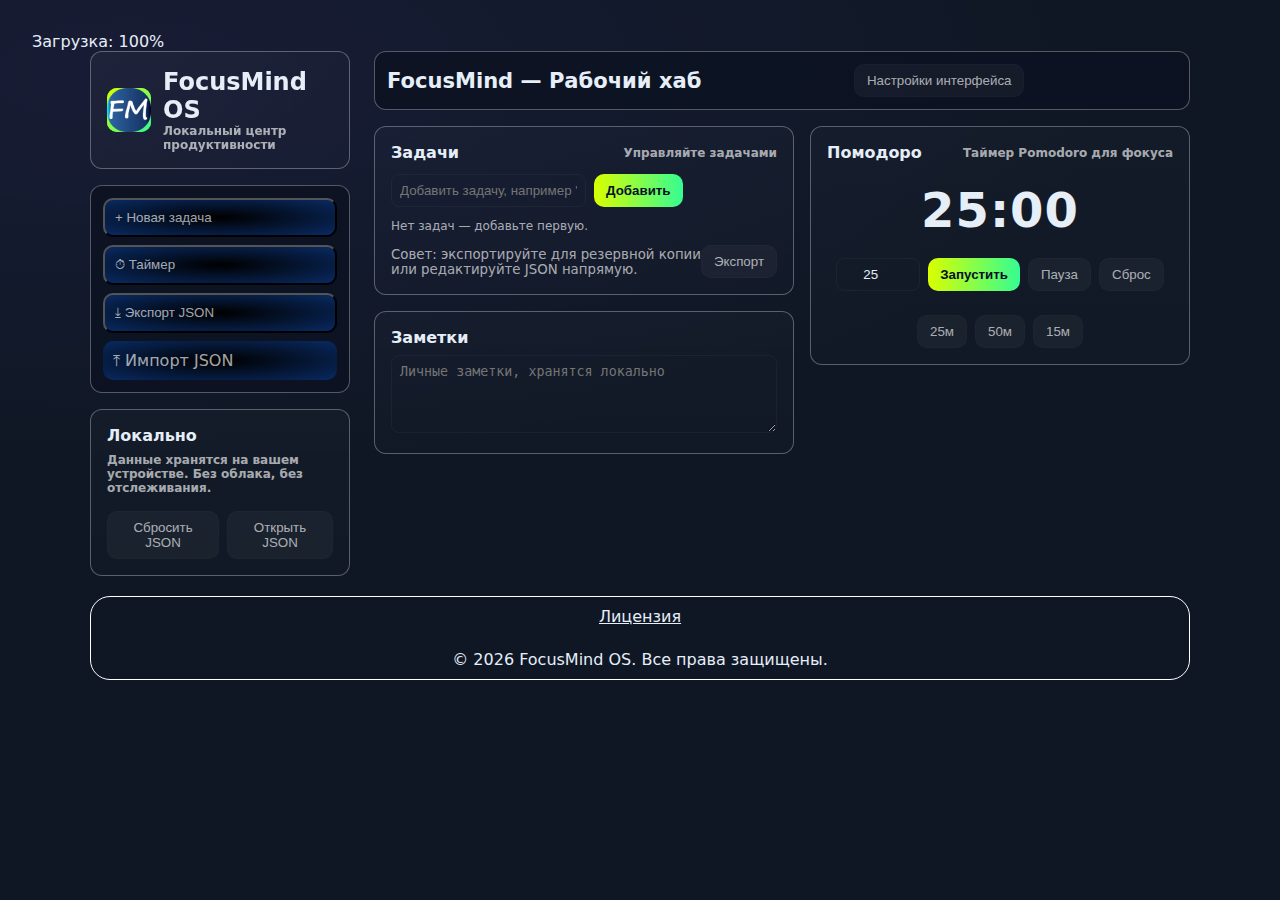
<file: index.html>
<!-- /*
*@LICENSE
*FocusMind v1.0.0
*Copyright (c) 2026 Bakhtovar Usmonov All rights reserved.
*Unauthorized copying of this file, via any medium is strictly prohibited.
*/ -->

<!DOCTYPE html>
<html lang="ru">

<head>
    <!-- Google tag (gtag.js) -->
    <script async src="https://www.googletagmanager.com/gtag/js?id=G-E941NWSV2Q"></script>
    <script>
        window.dataLayer = window.dataLayer || [];
        function gtag() { dataLayer.push(arguments); }
        gtag('js', new Date());

        gtag('config', 'G-E941NWSV2Q');
    </script>
    <meta charset="UTF-8">
    <meta name="viewport" content="width=device-width, initial-scale=1.0">
    <title>FocusMind: Pomodoro таймер, список задач и заметки онлайн бесплатно</title>
    <meta name="description"
        content="FocusMind — бесплатный онлайн-инструмент для продуктивности. Удобный планировщик задач, таймер Pomodoro, заметки. Работает без интернета и регистрации.">
    <meta name="keywords" content="помидор таймер, pomodoro, задачи онлайн, заметки, продуктивность, таймер времени">
    <meta name="author" content="Bakhtovar Usmonov">
    <meta property="og:title" content="FocusMind - Pomodoro и задачи">
    <meta property="og:description" content="Бесплатный инструмент для продуктивности. Таймер, задачи, заметки.">
    <meta property="og:type" content="website">
    <meta property="og:url" content="https://bakhtovar0924.github.io/FocusMind/">
    <link rel="manifest" href="manifest.json">
    <meta name="theme-color" content="#4f46e5">
    <link rel="icon" type="image/png" href="favicio.png">
    <link rel="stylesheet" href="assets/style/app.css">
    <script defer src="assets/js/app.js"></script>
</head>

<body id="body">
    <div id="preloader">
        <div class="loader"></div>
        <div class="loader-text">Загрузка: <span id="progress-count">0%</span></div>
    </div>
    <div class="app" id="focusmind">
        <aside class="sidebar" id="sidebar">
            <nav aria-label="Быстрые действия">
                <button class="nav-btn" data-action="new-task">&plus; Новая задача</button>
                <button class="nav-btn" data-action="timer">⏱ Таймер</button>
                <button class="nav-btn" data-action="export">&DownArrowBar; Экспорт JSON</button>
                <label class="nav-btn" style="cursor:pointer">
                    &UpArrowBar; Импорт JSON<input id="importFile" type="file" accept="application/json"
                        style="display:none">
                </label>
            </nav>

            <div class="card" style="display:flex;flex-direction:column;gap:8px">
                <div style="font-weight:600">Локально</div>
                <div class="hint">
                    <h1 style="font-size: 12px;">Данные хранятся на вашем устройстве. Без облака, без отслеживания.</h1>
                </div>
                <div style="display:flex;gap:8px;margin-top:8px">
                    <button class="btn" id="clearStorage">Сбросить JSON</button>
                    <button class="btn" id="openData">Открыть JSON</button>
                </div>
            </div>
        </aside>

        <main class="main">
            <header class="app-header" id="appHeader" data-block="appHeader">
                <div>
                    <div class="title">
                        <h3>FocusMind — Рабочий хаб</h3>
                    </div>
                </div>
                <div class="settings">
                    <button class="btn" id="settings">Настройки интерфейса</button>
                </div>
                <div>
                    <button class="btn none" id="resetStyleBtn">Сбросить все стили</button>
                </div>
            </header>
            <div class="grid">
                <section>
                    <div class="card" data-block="tasks" id="tasks">
                        <div style="display:flex;justify-content:space-between;align-items:center;margin-bottom:12px">
                            <div style="font-weight:700">Задачи</div>
                            <div class="hint">
                                <h2 style="font-size: 12px;">Управляйте задачами</h2>
                            </div>
                        </div>

                        <div class="task-input">
                            <input id="taskText" type="text"
                                placeholder="Добавить задачу, например 'Глубокая работа: 90м'">
                            <button class="btn primary" id="addTaskBtn">Добавить</button>
                        </div>

                        <div id="tasksList" aria-live="polite"></div>

                        <div style="display:flex;justify-content:space-between;align-items:center;margin-top:12px">
                            <small class="muted">Совет: экспортируйте для резервной копии или редактируйте JSON
                                напрямую.</small>
                            <div class="footer-bar">
                                <button class="btn" id="exportBtn">Экспорт</button>
                            </div>
                        </div>
                        <details class="block-settings" id="blockSettings" data-setting-id="2" style="margin-top:12px">
                            <summary>Настройки блока</summary>
                            <div style="display:flex;gap:8px;align-items:center;margin-top:8px">
                                <label style="display:flex;flex-direction:column;gap:4px;font-size:12px">
                                    Цвет фона
                                    <input id="tasks-bg" type="color">
                                </label>
                                <label style="display:flex;flex-direction:column;gap:4px;font-size:12px">
                                    Цвет текст
                                    <input id="tasks-text" type="color">
                                </label>
                            </div>
                        </details>
                    </div>

                    <div class="card" style="margin-top:16px" data-block="notes">
                        <div style="font-weight:700;margin-bottom:8px">Заметки</div>
                        <textarea id="notes" rows="4" style="width:100%;resize:vertical"
                            placeholder="Личные заметки, хранятся локально"></textarea>
                        <details class="block-settings" id="blockSettings" data-setting-id="3" style="margin-top:12px">
                            <summary>Настройки блока</summary>
                            <div style="display:flex;gap:8px;align-items:center;margin-top:8px">
                                <label style="display:flex;flex-direction:column;gap:4px;font-size:12px">
                                    Цвет фона
                                    <input id="notes-bg" type="color">
                                </label>
                                <label style="display:flex;flex-direction:column;gap:4px;font-size:12px">
                                    Цвет текст
                                    <input id="notes-text" type="color">
                                </label>
                            </div>
                        </details>
                    </div>
                </section>

                <aside>
                    <div class="card timer" data-block="timer" id="timer">
                        <div style="display:flex;justify-content:space-between;align-items:center;width:100%">
                            <div style="font-weight:700">Помодоро</div>
                            <div class="hint">
                                <h2 style="font-size: 12px;">Таймер Pomodoro для фокуса</h2>
                            </div>
                        </div>

                        <div style="margin-top:8px" class="time-display" id="time">25:00</div>

                        <div style="display:flex;gap:8px;margin-top:8px">
                            <input id="minutes" type="number" value="25" min="1">
                            <button class="btn primary" id="startTimer">Запустить</button>
                            <button class="btn" id="pauseTimer">Пауза</button>
                            <button class="btn" id="resetTimer">Сброс</button>
                        </div>

                        <div style="margin-top:12px;display:flex;gap:8px;flex-wrap:wrap">
                            <button class="btn" id="quick25">25м</button>
                            <button class="btn" id="quick50">50м</button>
                            <button class="btn" id="quick15">15м</button>
                        </div>
                        <details class="block-settings" id="blockSettings" data-setting-id="4" style="margin-top:12px">
                            <summary>Настройки блока</summary>
                            <div style="display:flex;gap:8px;align-items:center;margin-top:8px">
                                <label style="display:flex;flex-direction:column;gap:4px;font-size:12px">
                                    Цвет фона
                                    <input id="timer-bg" type="color">
                                </label>
                                <label style="display:flex;flex-direction:column;gap:4px;font-size:12px">
                                    Цвет текст
                                    <input id="timer-text" type="color">
                                </label>
                            </div>
                        </details>
                    </div>
                </aside>
            </div>
        </main>
    </div>
    <footer class="footer">
        <p><a href="assets/LICENSE.html">Лицензия</a></p>
        <p> &copy; 2026 FocusMind OS. Все права защищены. </p>
    </footer>
</body>

</html>

<!-- /*
*@LICENSE
*FocusMind v1.0.0
*Copyright (c) 2026 Bakhtovar Usmonov All rights reserved.
*Unauthorized copying of this file, via any medium is strictly prohibited.
*/ -->
</file>
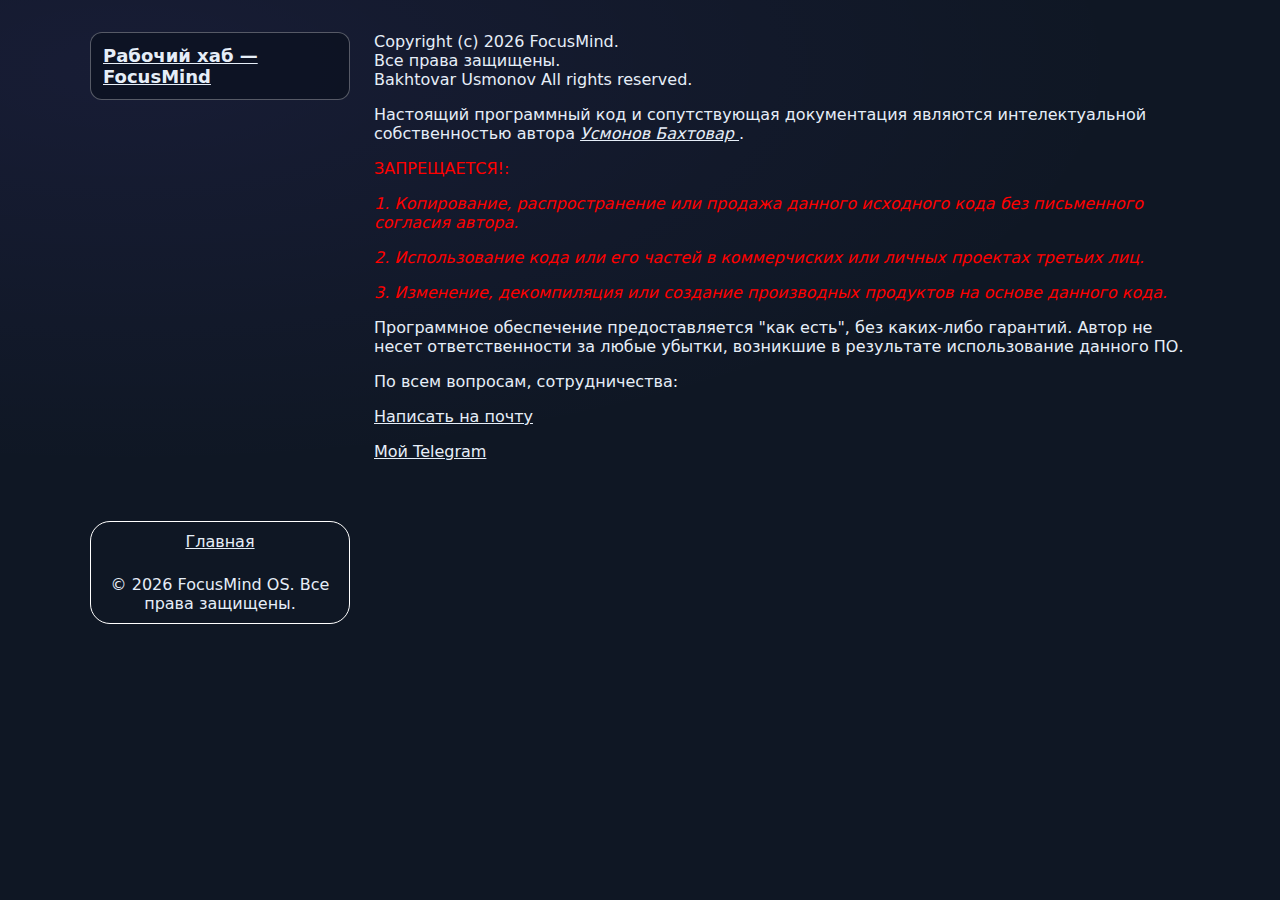
<file: assets/LICENSE.html>
<!-- /*
*@LICENSE
*FocusMind v1.0.0
*Copyright (c) 2026 Bakhtovar Usmonov All rights reserved.
*Unauthorized copying of this file, via any medium is strictly prohibited.
*/ -->

<!DOCTYPE html>
<html lang="ru">

<head>
    <meta charset="UTF-8">
    <meta name="viewport" content="width=device-width, initial-scale=1.0">
    <meta name="description"
        content="FocusMind - бесплатный инструмент для продуктивности, таймер, Pomodoro, задачи, работает оффлайн и быстро | LICENSE">
    <title>FocusMind - пространство для фокуса, планировщик и Pomodoro | LICENSE</title>
    <meta name="keywords"
        content="планировщик, pomodoro, заметки, таджикистан, focusmind, private page, my private page, my private site, мой приватный сайт, сайт 2026 года, сайт 2026">
    <link rel="stylesheet" href="style/app.css">
</head>

<body>
    <div class="app" id="focusmind">
        <header class="app-header" id="appHeader" data-block="appHeader">
            <a href="../index.html">
                <div>
                    <div class="title">
                        <p>Рабочий хаб — FocusMind</p>
                    </div>
                </div>
            </a>
        </header>
        <main class="main">
            <p>
                Copyright (c) 2026 FocusMind.<br>
                Все права защищены. <br>
                Bakhtovar Usmonov All rights reserved.
            </p>

            <p> Настоящий программный код и сопутствующая документация являются интелектуальной собственностью автора
                <i style="text-decoration: underline;">
                    Усмонов Бахтовар
                </i>.
            </p>

            <p style="color: #ff0000;">ЗАПРЕЩАЕТСЯ!:</p>
            <p style="color: #ff0000;">
                <i>1. Копирование, распространение или продажа данного исходного кода без
                    письменного согласия автора.</i>
            </p>
            <p style="color: #ff0000;">
                <i>2. Использование кода или его частей в коммерчиских или личных проектах
                    третьих
                    лиц.</i>
            </p>
            <p style="color: #ff0000;">
                <i>3. Изменение, декомпиляция или создание производных продуктов на основе
                    данного
                    кода.</i>
            </p>

            <p>Программное обеспечение предоставляется "как есть", без каких-либо гарантий. Автор не несет
                ответственности за любые убытки, возникшие в результате использование данного ПО.</p>

            <p>По всем вопросам, сотрудничества:<br>
            <p><a href="https://mailto:bakhtovar0924@gmail.com">Написать на почту</a></p>
            <p><a href="https://t.me/bakhtovar09" target="_blank">Мой Telegram</a></p>
            </p>
        </main>
        <footer class="footer">
            <p><a href="../index.html">Главная</a></p>
            <p> &copy; 2026 FocusMind OS. Все права защищены. </p>
        </footer>
    </div>
</body>
<!-- bakhtovar09 -->

</html>

<!-- /*
*@LICENSE
*FocusMind v1.0.0
*Copyright (c) 2026 Bakhtovar Usmonov All rights reserved.
*Unauthorized copying of this file, via any medium is strictly prohibited.
*/ -->
</file>
<file: assets/style/app.css>
/*
*@LICENSE
*FocusMind v1.0.0
*Copyright (c) 2026 Bakhtovar Usmonov All rights reserved.
*Unauthorized copying of this file, via any medium is strictly prohibited.
*/
* {
    margin: 0;
    padding: 0;
    box-sizing: border-box;
    font-display: swap;
}

:root {
    --bg: #0f1724;
    --card: #0b1220cc;
    --accent0: #d9ff00;
    --accent1: #35fc92;
    --muted: rgba(255, 255, 255, 0.65);
    --glass: linear-gradient(135deg, rgba(255, 255, 255, 0.03), rgba(255, 255, 255, 0.01));
    --radius: 14px;
}

body {
    margin: 0;
    font-family: Inter, ui-sans-serif, system-ui, -apple-system, "Segoe UI", Roboto, "Helvetica Neue", Arial;
    background: radial-gradient(1000px 400px at 10% 10%, rgba(124, 92, 255, 0.08), transparent), var(--bg);
    background-repeat: no-repeat;
    color: #e6eef8;
    -webkit-font-smoothing: antialiased;
    -moz-osx-font-smoothing: grayscale;
    padding: 32px
}

a{
    color: #e6eef8;
}

.app {
    max-width: 1100px;
    margin: 0 auto;
    display: grid;
    grid-template-columns: 260px 1fr;
    gap: 24px;
    align-items: start;
}

.close {
    display: none;
}

.brand {
    display: flex;
    gap: 12px;
    align-items: center;
    padding: 16px;
    border-radius: 12px;
    background: var(--glass);
    backdrop-filter: blur(6px);
    border: 1px solid rgba(255, 255, 255, 30%)
}

.logo {
    width: 44px;
    height: 44px;
    border-radius: 10px;
    background: linear-gradient(135deg, var(--accent0), var(--accent1));
    display: flex;
    align-items: center;
    justify-content: center;
    font-weight: 700;
    color: #051025
}

.sidebar {
    display: flex;
    flex-direction: column;
    gap: 16px
}

nav {
    display: flex;
    flex-direction: column;
    gap: 8px;
    padding: 12px;
    border-radius: 12px;
    background: var(--card);
    border: 1px solid rgba(255, 255, 255, 30%)
}

.nav-btn {
    display: flex;
    align-items: center;
    background: radial-gradient(#000000, #0064ff4a);
    gap: 10px;
    padding: 10px;
    border-radius: 10px;
    color: var(--muted);
    text-decoration: none;
    cursor: pointer
}

.nav-btn:hover {
    background: rgba(255, 255, 255, 0.02);
    color: #fff
}

.main {
    display: flex;
    flex-direction: column;
    gap: 16px
}

header.app-header {
    display: flex;
    justify-content: space-between;
    align-items: center;
    padding: 12px;
    border-radius: 12px;
    background: var(--card);
    border: 1px solid rgba(255, 255, 255, 30%)
}

.title {
    font-size: 18px;
    font-weight: 600;
}

.subtitle {
    font-size: 13px;
    color: var(--muted)
}

.grid {
    display: grid;
    grid-template-columns: 1fr 380px;
    gap: 16px
}

.grid {
    grid-auto-rows: minmax(120px, auto);
}

.card.row-2 {
    grid-row: span 2;
}

.card.row-3 {
    grid-row: span 3;
}

.block-settings summary {
    cursor: pointer;
    font-size: 13px;
    color: var(--muted);
    padding: 6px 8px;
    border-radius: 8px;
    background: rgba(255, 255, 255, 0.01);
    border: 1px solid rgba(255, 255, 255, 0.02);
}

.block-settings {
    margin-top: 8px;
    display: none;
}

.card {
    padding: 16px;
    border-radius: 12px;
    background: linear-gradient(180deg, rgba(255, 255, 255, 0.02), rgba(255, 255, 255, 0.01));
    border: 1px solid rgba(255, 255, 255, 30%)
}

.timer {
    display: flex;
    flex-direction: column;
    gap: 12px;
    align-items: center;
    text-align: center
}

.time-display {
    font-size: 48px;
    font-weight: 700;
    letter-spacing: 1px
}

.timer-controls {
    display: flex;
    gap: 8px
}

.btn {
    padding: 8px 12px;
    border-radius: 10px;
    background: rgba(255, 255, 255, 0.04);
    border: 1px solid rgba(255, 255, 255, 0.02);
    cursor: pointer;
    color: var(--muted)
}

.btn.primary {
    background: linear-gradient(90deg, var(--accent0), var(--accent1));
    color: #051025;
    border: none;
    font-weight: 600;
}

/* Tasks */
.task-row {
    display: flex;
    gap: 8px;
    align-items: center;
    padding: 8px;
    border-radius: 10px;
    background: rgba(255, 255, 255, 0.01);
    margin-bottom: 8px
}

.task-title {
    flex: 1
}

.task-actions {
    display: flex;
    gap: 8px
}

.task-input {
    display: flex;
    gap: 8px;
    margin-bottom: 12px
}

input[type="text"],
input[type="number"],
textarea {
    background: transparent;
    border: 1px solid rgba(255, 255, 255, 0.04);
    padding: 8px;
    border-radius: 8px;
    color: inherit;
    outline: none
}

small.muted {
    color: var(--muted)
}

.footer-bar {
    display: flex;
    gap: 8px;
    justify-content: flex-end
}

.hint {
    font-size: 12px;
    color: var(--muted);
}

.settings {
    display: flex;
    justify-content: space-around;
}

.settingsChild {
    display: flex;
    align-items: center;
    gap: 4px;
}

.none {
    display: none;
}

#minutes {
    width: 84px;
    text-align: center;
}

.footer {
    display: flex;
    align-items: center;
    justify-content: center;
    flex-direction: column;
    border: 1px solid white;
    padding: 10px;
    text-align: center;
    border-radius: 20px;
    max-width: 1100px;
    margin: 20px auto;
    gap: 24px;
    align-items: center;
}

@media (max-width:920px) {
    .app {
        grid-template-columns: none;
    }

    .grid {
        grid-template-columns: none
    }
}

@media (max-width:500px) {
    body {
        width: 100%;
        height: 100%;
        margin: 0;
        font-family: Inter, ui-sans-serif, system-ui, -apple-system, "Segoe UI", Roboto, "Helvetica Neue", Arial;
        background: radial-gradient(1000px 400px at 10% 10%, rgba(124, 92, 255, 0.08), transparent), var(--bg);
        background-repeat: no-repeat;
        color: #e6eef8;
        -webkit-font-smoothing: antialiased;
        -moz-osx-font-smoothing: grayscale;
        padding: 0;
        overflow-x: hidden;
    }

    .btn {
        padding: 7px 5px;
        border-radius: 10px;
        background: rgba(255, 255, 255, 0.04);
        border: 1px solid rgba(255, 255, 255, 0.02);
        cursor: pointer;
        color: var(--muted);
    }

    .app {
        grid-template-columns: none;
    }

    .grid {
        grid-template-columns: none
    }

    #minutes {
        width: 60px;
        text-align: center;
    }

}

/*
*@LICENSE
*FocusMind v1.0.0
*Copyright (c) 2026 Bakhtovar Usmonov All rights reserved.
*Unauthorized copying of this file, via any medium is strictly prohibited.
*/
</file>
